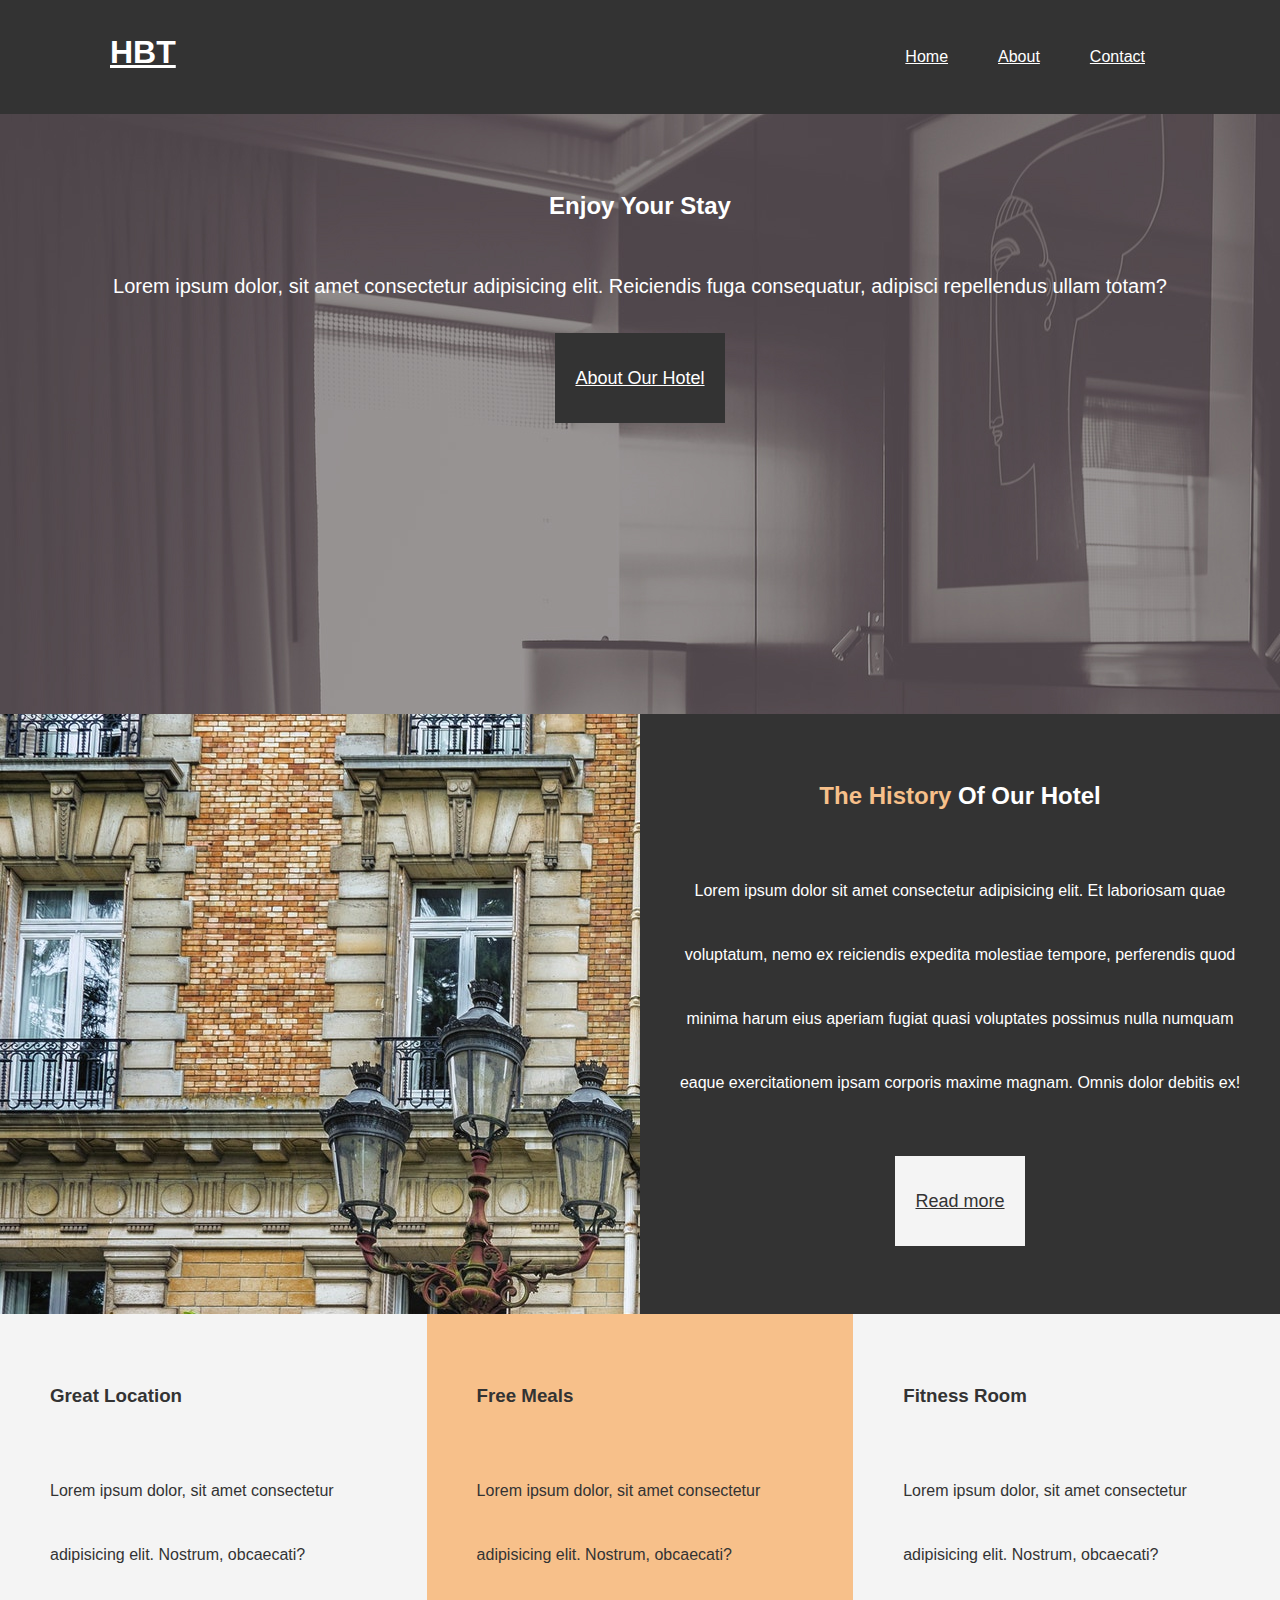
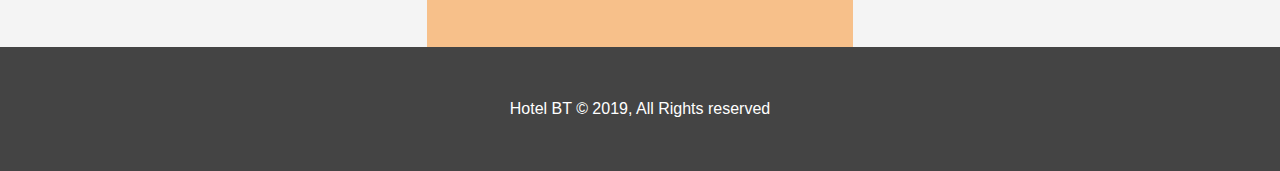
<file: img/index.html>
<!DOCTYPE html>
<html lang="en">
<head>
  <meta charset="UTF-8">
  <meta http-equiv="X-UA-Compatible" content="IE=edge">
  <meta name="viewport" content="width=device-width, initial-scale=1.0">
  <meta name="description" content="welcome to the most extraordinary hotel in Boston Massachusetts">
  <meta name="key words" content="Hotel, Boston hotel and new England hotel">
  <link rel="stylesheet" href="https://cdnjs.cloudflare.com/ajax/libs/font-awesome/6.1.2/css/all.min.css" integrity="sha512-1sCRPdkRXhBV2PBLUdRb4tMg1w2YPf37qatUFeS7zlBy7jJI8Lf4VHwWfZZfpXtYSLy85pkm9GaYVYMfw5BC1A==" crossorigin="anonymous" referrerpolicy="no-referrer" />

  <link rel="stylesheet" href="css/style.css">
  <title>Hotel.BT | welcome</title>
</head>
<body>
  <header>
<nav id="navbar">
<div class="container">
 
  <h1 class="logo"><a href="index.html">HBT</a> </h1>
  <Ul>
    <li><a class="current"href="index.html">Home</a></li>
    <li><a href="about.html">About</a></li>
    <li><a href="contact.html">Contact</a></li>
  </Ul>
</div>
</nav>



<div id="showcase">
  <div class="container">
  <div class="showcase-content">
  <h2><span class="text-primary">Enjoy</span> Your Stay</h2>
  <p class="lead">Lorem ipsum dolor, sit amet consectetur adipisicing elit. Reiciendis fuga consequatur, adipisci repellendus ullam totam?</p>
<a class="btn" href="about.html"> About Our Hotel
</a>
</div>
</div>
</div>
  </header>

  <section id="home-info" class="bg-dark">
    <div class="info-img"></div>
    <div class="info-content">
<h2><span class="text-primamry">The History</span> Of Our Hotel</h2>
<p>Lorem ipsum dolor sit amet consectetur adipisicing elit. Et laboriosam quae voluptatum, nemo ex reiciendis expedita molestiae tempore, perferendis quod minima harum eius aperiam fugiat quasi voluptates possimus nulla numquam eaque exercitationem ipsam corporis maxime magnam. Omnis dolor debitis ex!</p>  
<a href="about.html" class=" btn btn-light">Read more</a>
</div>
</section>


<section id="features">
 <div class="box bg-light">
  <i class="fas fa-hotel fa-5x"> </i> 
  <h3>Great Location</h3>
   <p>Lorem ipsum dolor, sit amet consectetur adipisicing elit. Nostrum, obcaecati?
      </p>
 </div>
 <div class="box bg-primary">
  <i class="fas fa-utensils fa-5x"> </i> 
  <h3>Free Meals</h3>
  <p>Lorem ipsum dolor, sit amet consectetur adipisicing elit. Nostrum, obcaecati?
     </p>
 </div>
 <div class="box bg-light">
  <i class="fas fa-dumbbell fa-5x"> </i>  
  <h3>Fitness Room</h3>
  <p>Lorem ipsum dolor, sit amet consectetur adipisicing elit. Nostrum, obcaecati?
     </p>
    </div> 
</section>
<div class="clr"></div>
<footer id="main-footer">
<p> Hotel BT &copy; 2019, All Rights reserved </p>
</footer>
</body>
</html>
</file>
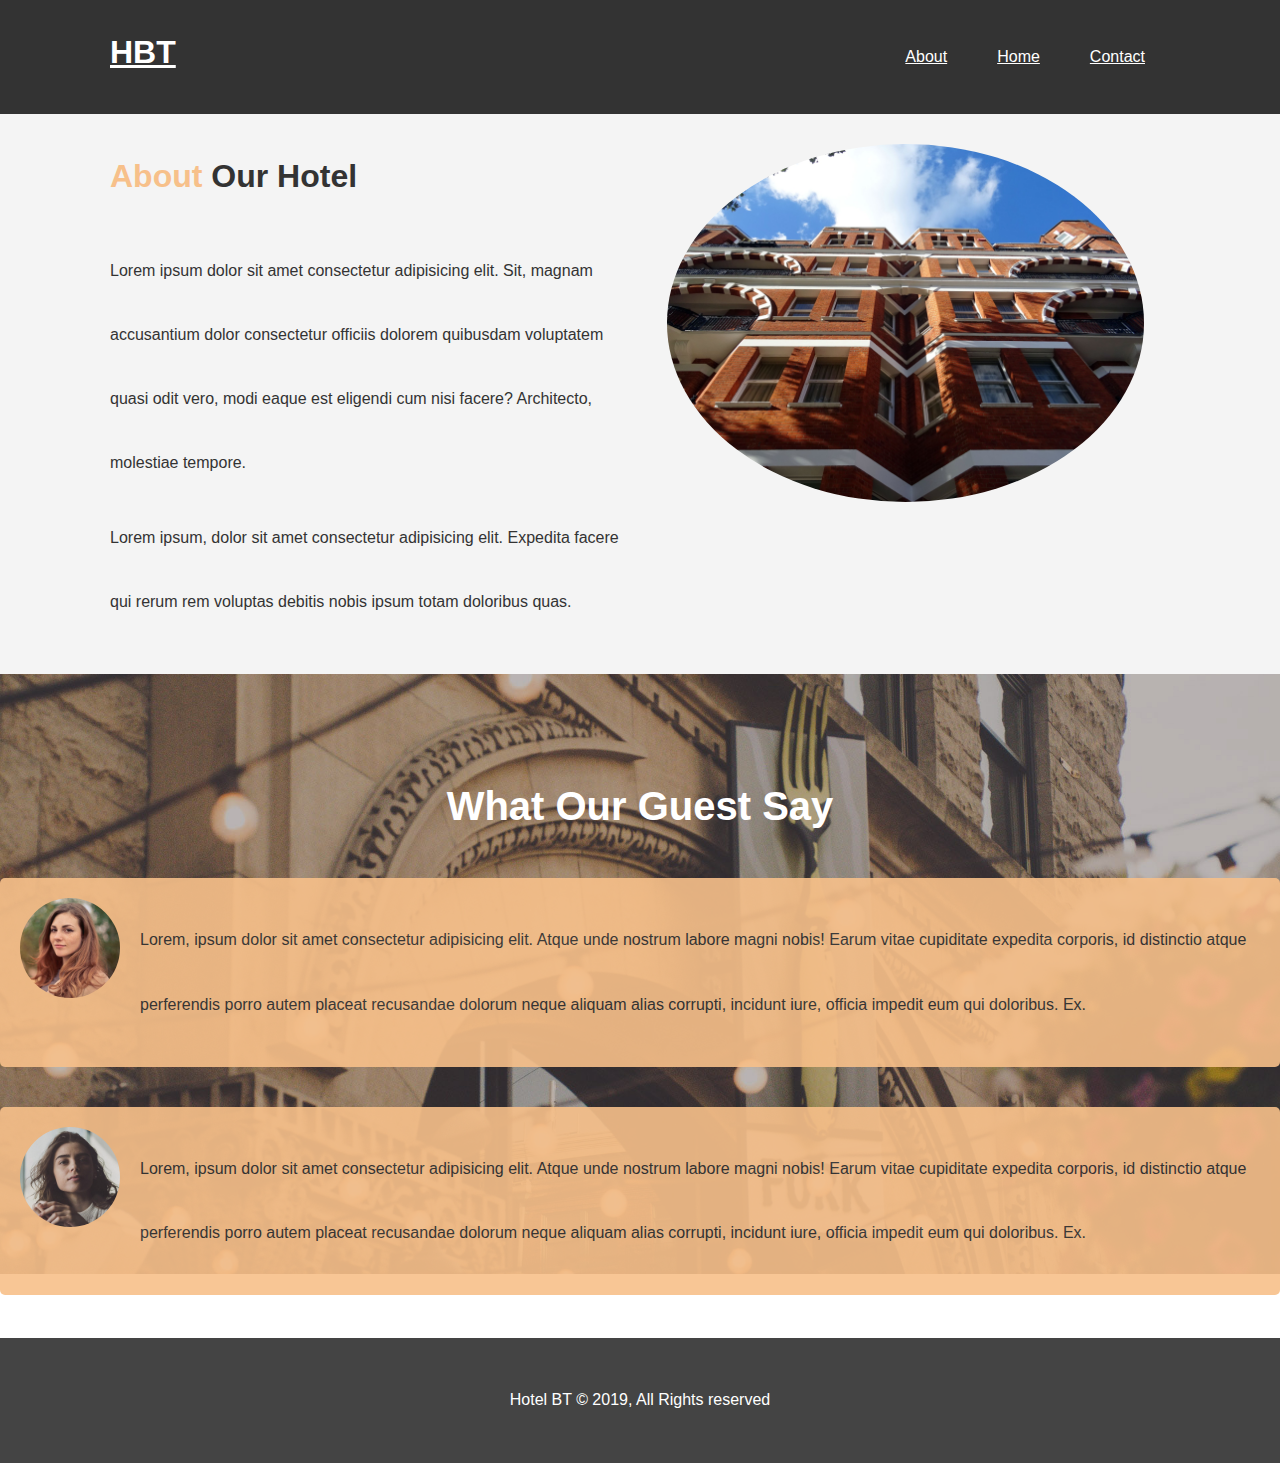
<file: img/about.html>
<!DOCTYPE html>
<html lang="en">
<head>
  <meta charset="UTF-8">
  <meta http-equiv="X-UA-Compatible" content="IE=edge">
  <meta name="viewport" content="width=device-width, initial-scale=1.0">
  <meta name="description" content="welcome to the most extraordinary hotel in Boston Massachusetts">
  <meta name="key words" content="Hotel, Boston hotel and new England hotel">

  <link rel="stylesheet" href="css/style.css">
  <title>Hotel.BT | About</title>
</head>
<body>
  <header>
<nav id="navbar">
<div class="container">
 
  <h1 class="logo"><a href="index.html">HBT</a> </h1>
  <Ul>
   
    <li><a href="about.html">About</a></li>
    <li><a class="current"href="index.html">Home</a></li>
    <li><a href="contact.html">Contact</a></li>
  </Ul>
</div>
</nav>




  </header>
<section id="about-info" class="bg-light  py-3">
<div class="container">
  <div class="info-left">
    <h1><span class="text-primamry">About    </span> Our Hotel</h1>
</h1>
<p>Lorem ipsum dolor sit amet consectetur adipisicing elit. Sit, magnam accusantium dolor consectetur officiis dolorem quibusdam voluptatem quasi odit vero, modi eaque est eligendi cum nisi facere? Architecto, molestiae tempore.</p>
<p>Lorem ipsum, dolor sit amet consectetur adipisicing elit. Expedita facere qui rerum rem voluptas debitis nobis ipsum totam doloribus quas.</p>
  </div>
  <div class="info-right">
<img src="./photo-2.jpg" alt="hotel">
  </div>
</div>
</section>
  
<div class="clr"></div>

<section id="testimonials" class="py-3">
<div class="containert">
<h2 class="l-heading">What Our Guest Say</h2>
<div class="testimonial bg-primary"  >
  <img src="./person-1.jpg" alt="Samantha">
  <p>Lorem, ipsum dolor sit amet consectetur adipisicing elit. Atque unde nostrum labore magni nobis! Earum vitae cupiditate expedita corporis, id distinctio atque perferendis porro autem placeat recusandae dolorum neque aliquam alias corrupti, incidunt iure, officia impedit eum qui doloribus. Ex.</p>
</div>


<div class="testimonial bg-primary"  >
  <img src="./person-2.jpg" alt="Jen">
  <p>Lorem, ipsum dolor sit amet consectetur adipisicing elit. Atque unde nostrum labore magni nobis! Earum vitae cupiditate expedita corporis, id distinctio atque perferendis porro autem placeat recusandae dolorum neque aliquam alias corrupti, incidunt iure, officia impedit eum qui doloribus. Ex.</p>
</div>



</div>
</section>








<br>

<footer id="main-footer">
<p> Hotel BT &copy; 2019, All Rights reserved </p>
</footer>


</body>
</html>
</file>
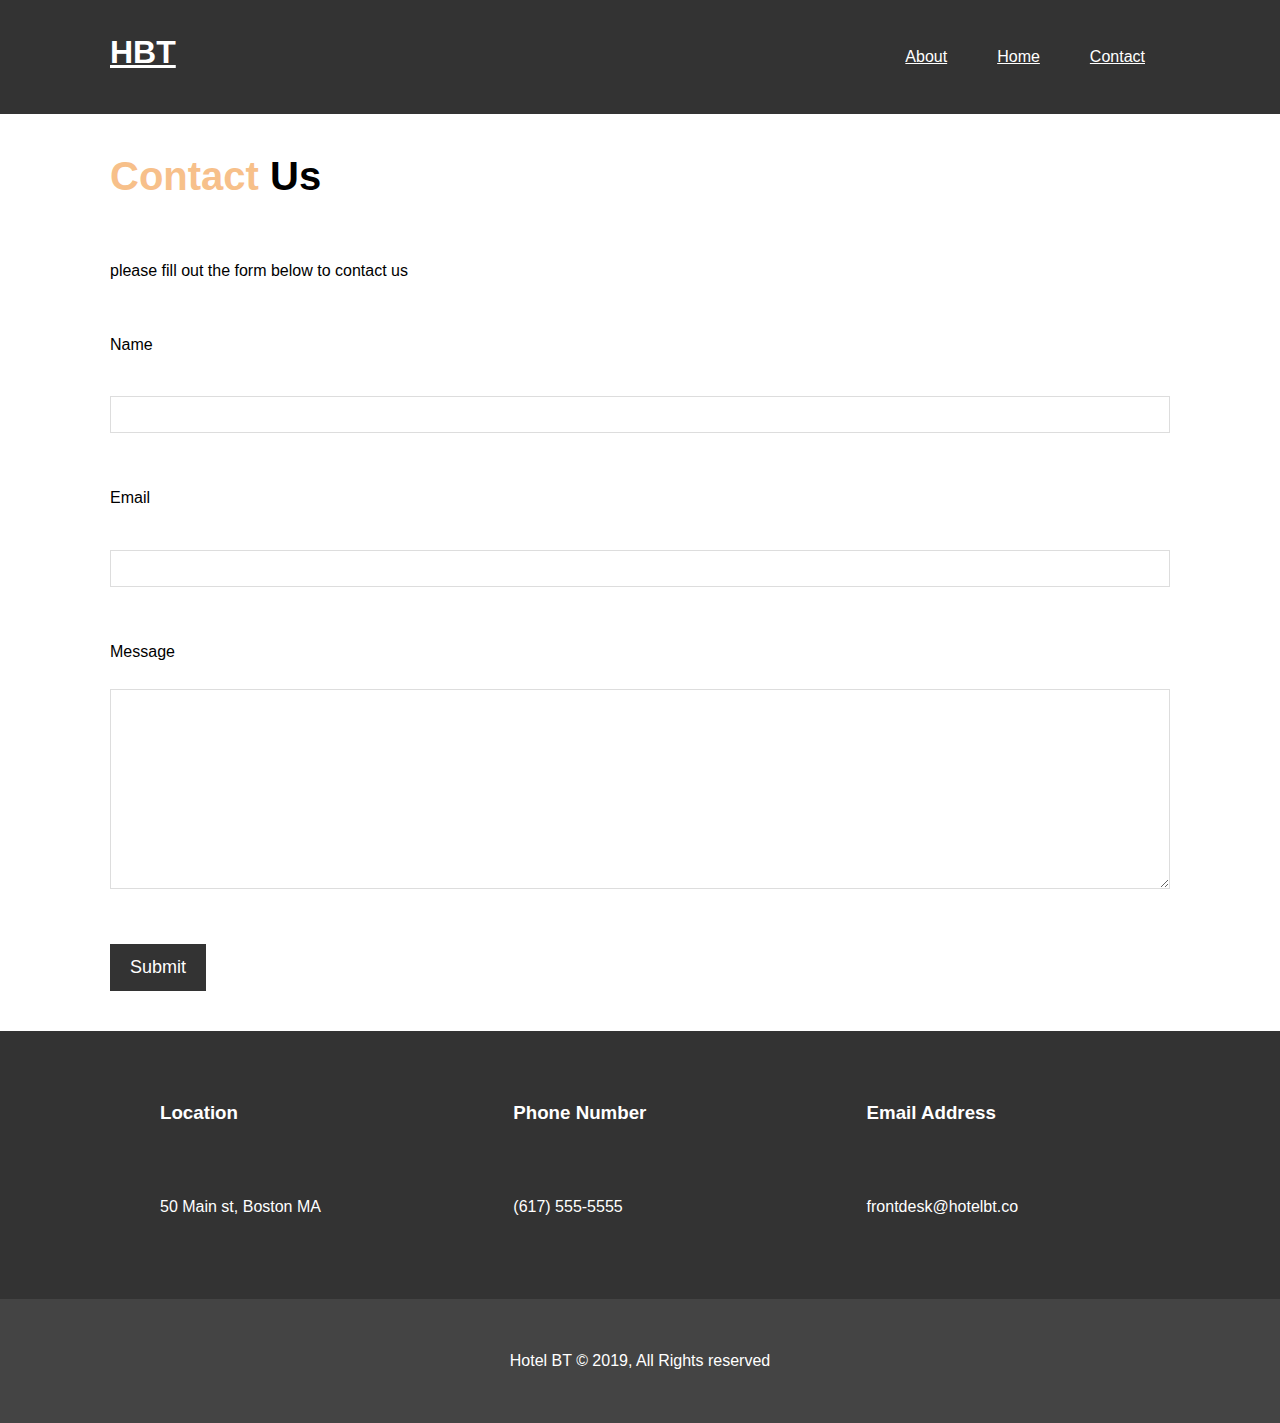
<file: img/contact.html>
<!DOCTYPE html>
<html lang="en">
<head>
  <meta charset="UTF-8">
  <meta http-equiv="X-UA-Compatible" content="IE=edge">
  <meta name="viewport" content="width=device-width, initial-scale=1.0">
  <meta name="description" content="welcome to the most extraordinary hotel in Boston Massachusetts">
  <meta name="key words" content="Hotel, Boston hotel and new England hotel">
  <link rel="stylesheet" href="https://cdnjs.cloudflare.com/ajax/libs/font-awesome/6.1.2/css/all.min.css" integrity="sha512-1sCRPdkRXhBV2PBLUdRb4tMg1w2YPf37qatUFeS7zlBy7jJI8Lf4VHwWfZZfpXtYSLy85pkm9GaYVYMfw5BC1A==" crossorigin="anonymous" referrerpolicy="no-referrer" />

  <link rel="stylesheet" href="css/style.css">
  <title>Hotel.BT | Contact</title>
</head>
<body>
  <header>
<nav id="navbar">
<div class="container">
 
  <h1 class="logo"><a href="index.html">HBT</a> </h1>
  <Ul>
   
    <li><a href="about.html">About</a></li>
    <li><a class="current"href="index.html">Home</a></li>
    <li><a href="contact.html">Contact</a></li>
  </Ul>
</div>
</nav>




 </header>
 <section id="contact-form" class="py-3">
<div class="container">
<h1 class="l-heading"><span class="text-primamry">Contact   </span> Us</h1>
<p> please fill out the form below to contact us</p>
<form action="process php" >
  <div class="form-group">
    <label for="name">Name</label>
    <input type="text" name="name" id="name">
  </div>

  <div class="form-group">
    <label for="email">Email</label>
    <input type="email" name="email" id="email">
  </div>

  <div class="form-group">
    <label for="massage">Message</label>
    <textarea name="message" id="message"></textarea>
  </div>
  <button type="submit" class="btn">Submit</button>
</form>
</div>
 </section>

<section id="contact-info" class="bg-dark">
  <div class="container">
    <div class="box">
      <i class="fas fa-hotel fa-5x"> </i> 
      <h3>Location</h3>
       <p>50 Main st, Boston MA
          </p>
     </div>
     <div class="box">
      <i class="fas fa-phone fa-5x"> </i> 
      <h3>Phone Number</h3>
      <p>(617) 555-5555
         </p>
     </div>
     <div class="box ">
      <i class="fas fa-envelope fa-5x"> </i>  
      <h3>Email Address</h3>
      <p>frontdesk@hotelbt.co
         </p>
        </div> 
  </div>
</section>


<footer id="main-footer">
<p> Hotel BT &copy; 2019, All Rights reserved </p>
</footer>


</body>
</html>
</file>
<file: img/css/style.css>
/* Reset */

*{
margin:0;
padding:0;
box-sizing: border-box;
}


/*main styling*/

html,body{
font-family: Verdana, Geneva, Tahoma, sans-serif;
line-height: 1.7cm;
}



h1,h2,h3 {
  padding-bottom: 20px;
}


p{
margin: 10px 0;

}



/*Utility Classes*/
.container {
  margin: auto;
  max-width: 1100px;
  overflow: auto;
  padding: 0 20px;
}




.text-primamry{
  color:#f7c08a;
}



.lead{
font-size:20px ;
}



.btn{
  display: inline-block;
  font-size: 18px;
  color: #fff;
  background: #333;
  padding: 13px 20px;
  border: none;
  cursor: pointer;
}



.btn:hover{
  background: #f7c08a;
  color: #333;
}



.btn-light{
  background:#f4f4f4 ;
  color: #333;
}

.bg-dark {
  background: #333;
  color: #fff;
 }



 .bg-light {
  background: #f4f4f4;
  color: #333;
}



.bg-primary{
  background: #f7c08a;
  color: #333;   
  }


  .clr{
    clear:both;
  }
.l-heading{
  font-size: 40px;
}

  /*padding*/
  .py-1 {padding:10px 0;}
  .py-2 {padding:20px 0;}
  .py-3 {padding:30px 0;}


/*navbar*/
#navbar{
  background: #333;
  color: #fff;
  overflow: auto;
}

#navbar a{
   color: #fff;
 }
 
 #navbar h1{
   float: left;
   padding-top: 20px;
 }

 #navbar ul {
 list-style-type: none;
   float: right;
 }


 #navbar ul li{ 
  float:left ;
}


#navbar ul li a {
  display: block;
  padding: 25px;
  text-align: center;
}


#navbar ul li a:hover{
  background: #444;
  color: #f7c08a;
} 
#navbar ul li a.current{

}


/* showcase*/
#showcase{
  background:url('../showcase.jpg') ;no-repeat center 
  center cover;
  height: 600px;
}
#showcase .showcase-content{
  color: #fff;
  text-align:center;
  padding-top:60px;
}
#showcase .showcase-content h1{
  font-size: 60px;
  line-height: 1.2em;
}

#showcase .showcase-content p{
  padding-bottom: 20px;
  line-height: 1.7em;
}
/* Home Info */
#home-info{
  height: 600px;
}
#home-info .info-img {
  float: left;
  width:50%;
  background: url('../photo-1.jpg')  no-repeat;
  min-height: 100%;
} 
#home-info .info-content {
float: right;
width: 50%;
height: 100%;
text-align:center;
padding:50px 30px;
overflow: hidden;
}
#home-info .info-content p{
  padding-bottom: 30px;f
}
/*features */
.box{
  float:left;
  width: 33.33%;
  padding:50px;
  text-align: ;
}
.box i {
  marging-bottom: 10px; 
}
/*About Info*/
#about-info .info-right{
  float: right;
  width: 50%;
  min-height:100%
}
#about-info .info-right img{
display: block;
 margin: auto;
  width: 90%;
  border-radius:50%;
}
#about-info .info-left{
  float: left;
  width: 50%;
  min-height: 100%; 
}
/*Testimonials*/
#testimonials {
  height:600px ;
  background: url('../test-bg.jpg')     no-repeat center center/cover;
  padding-top: 100px;
}

#testimonials h2{
  color: #fff;
  text-align: center;
  padding-bottom: 40px;
}
#testimonials .testimonial {
  padding: 20px;
  margin-bottom: 40px;
  border-radius: 5px;
  opacity: 0.9;
}

#testimonials .testimonial img{
  width: 100px;
  float: left;
  margin-right: 20px;
  border-radius: 50%;
}
/* contact form*/

#contact-form .form-group{
  margin-bottom: 20px;
}

#contact-form label{
  display: block;
  margin-bottom: 5px;
}

#contact-form input, 
 #contact-form textarea {
width: 100%;
padding: 10px;
border: 1px #ddd solid;
}

#contact-form textarea{
  height: 200px;
}

#contact-form input:focus, 
 #contact-form textarea:focus {
outline: none;
border-color: #f7c08a;
 }
/* Footer */
#main-footer {
  text-align: center;
  background: #444;
  color: #fff;
  padding: 20px;
}
</file>
